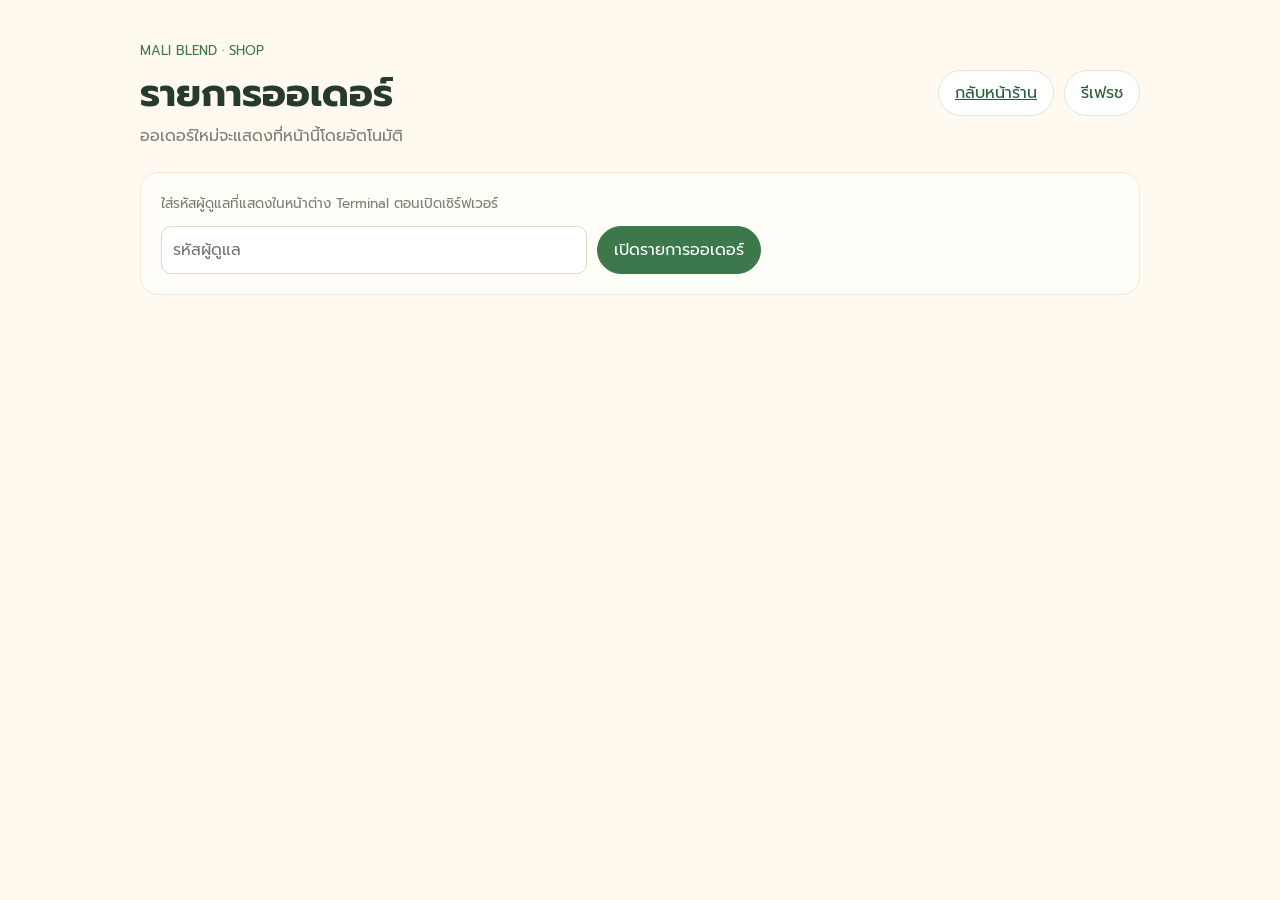
<file: orders.html>
<!doctype html>
<html lang="th">
<head>
    <meta charset="utf-8">
    <meta name="viewport" content="width=device-width, initial-scale=1">
    <title>รายการออเดอร์ | MALI BLEND</title>
    <link rel="preconnect" href="https://fonts.googleapis.com">
    <link rel="preconnect" href="https://fonts.gstatic.com" crossorigin>
    <link href="https://fonts.googleapis.com/css2?family=Prompt:wght@400;500;600;700&display=swap" rel="stylesheet">
    <style>
        :root{font-family:Prompt,sans-serif;color:#263b2d;background:#fff9ef;font-synthesis:none}*{box-sizing:border-box}body{margin:0}.wrap{width:min(1000px,calc(100% - 32px));margin:38px auto}.head{display:flex;justify-content:space-between;align-items:center;gap:20px;margin-bottom:24px}.eyebrow{color:#3c784b;font-size:.82rem}h1{margin:2px 0;font-size:clamp(1.7rem,4vw,2.4rem)}p{margin:0;color:#778175}.tools{display:flex;gap:10px;align-items:center}.button{font:inherit;border:1px solid #dce7d9;border-radius:999px;padding:10px 16px;background:white;color:#285b39;cursor:pointer}.button.primary{background:#3c784b;color:white;border-color:#3c784b}.panel{padding:20px;border:1px solid #eee8dc;border-radius:18px;background:#fffdf8}.login{display:flex;gap:10px;max-width:600px}.login input{flex:1;min-width:0;border:1px solid #ddd8cd;border-radius:10px;padding:11px;font:inherit}.orders{display:grid;gap:14px;margin-top:18px}.order{padding:18px;border:1px solid #eee8dc;border-radius:16px;background:white}.order-top{display:flex;justify-content:space-between;gap:12px;align-items:start}.order h2{margin:0;font-size:1.08rem}.order time{color:#8a9185;font-size:.8rem}.order-meta{margin:3px 0 12px}.items{margin:0;padding-left:20px}.items li{padding:2px 0}.order-bottom{display:flex;justify-content:space-between;gap:12px;align-items:center;margin-top:14px;padding-top:12px;border-top:1px solid #f0eee8}.status{font:inherit;border:1px solid #dce7d9;border-radius:9px;padding:7px;background:#fff}.error{color:#a53535;margin-top:12px}.empty{text-align:center;padding:38px;color:#778175}.hint{margin:0 0 12px;font-size:.85rem}@media(max-width:600px){.head{align-items:flex-start;flex-direction:column}.tools{width:100%;justify-content:space-between}.login{flex-direction:column}.order-top,.order-bottom{align-items:flex-start;flex-direction:column}}
    </style>
</head>
<body>
    <main class="wrap">
        <header class="head"><div><span class="eyebrow">MALI BLEND · SHOP</span><h1>รายการออเดอร์</h1><p>ออเดอร์ใหม่จะแสดงที่หน้านี้โดยอัตโนมัติ</p></div><div class="tools"><a class="button" href="./">กลับหน้าร้าน</a><button class="button" id="refresh" type="button">รีเฟรช</button></div></header>
        <section class="panel" id="loginPanel"><p class="hint">ใส่รหัสผู้ดูแลที่แสดงในหน้าต่าง Terminal ตอนเปิดเซิร์ฟเวอร์</p><form class="login" id="loginForm"><input id="adminKey" type="password" autocomplete="current-password" placeholder="รหัสผู้ดูแล" required><button class="button primary" type="submit">เปิดรายการออเดอร์</button></form><p class="error" id="error" hidden></p></section>
        <section class="orders" id="orders" aria-live="polite"></section>
    </main>
    <script>
        const keyInput=document.querySelector('#adminKey'), loginPanel=document.querySelector('#loginPanel'), errorBox=document.querySelector('#error'), ordersBox=document.querySelector('#orders');
        let adminKey=sessionStorage.getItem('maliShopAdminKey')||'';
        const statuses=['ใหม่','กำลังทำ','พร้อมรับ','เสร็จแล้ว','ยกเลิก'];
        const escDate=value=>new Date(value).toLocaleString('th-TH',{dateStyle:'medium',timeStyle:'short'});
        async function request(path,options={}){const response=await fetch(path,{...options,headers:{'Content-Type':'application/json','Authorization':`Bearer ${adminKey}`,...options.headers}});const result=await response.json();if(!response.ok)throw new Error(result.error||'เกิดข้อผิดพลาด');return result}
        function showError(message){errorBox.textContent=message;errorBox.hidden=false}
        async function loadOrders(){if(!adminKey)return;try{const {orders}=await request('/api/orders');loginPanel.hidden=true;ordersBox.replaceChildren();if(!orders.length){const empty=document.createElement('div');empty.className='panel empty';empty.textContent='ยังไม่มีออเดอร์ใหม่';ordersBox.append(empty);return}for(const order of orders){const card=document.createElement('article');card.className='order';const top=document.createElement('div');top.className='order-top';const title=document.createElement('h2');title.textContent=`${order.number} · ${order.customer}`;const time=document.createElement('time');time.textContent=escDate(order.created_at);top.append(title,time);const meta=document.createElement('p');meta.className='order-meta';meta.textContent=`โทร ${order.phone}`;const list=document.createElement('ul');list.className='items';for(const item of order.items){const li=document.createElement('li');const options=[item.style,item.sweetness!==undefined?`หวาน ${item.sweetness}%`:'',item.toppings?.length?`เพิ่ม ${item.toppings.join(', ')}`:''].filter(Boolean).join(' · ');li.textContent=`${item.name}${options?` (${options})`:''} × ${item.quantity} · ฿${item.unitPrice*item.quantity}`;list.append(li)}const bottom=document.createElement('div');bottom.className='order-bottom';const total=document.createElement('strong');total.textContent=`รวม ฿${order.total}`;const select=document.createElement('select');select.className='status';select.setAttribute('aria-label',`เปลี่ยนสถานะ ${order.number}`);for(const value of statuses){const option=document.createElement('option');option.value=value;option.textContent=value;option.selected=value===order.status;select.append(option)}select.addEventListener('change',async()=>{try{await request(`/api/orders/${encodeURIComponent(order.number)}/status`,{method:'PATCH',body:JSON.stringify({status:select.value})})}catch(error){showError(error.message);select.value=order.status}});bottom.append(total,select);card.append(top,meta,list,bottom);ordersBox.append(card)}}catch(error){loginPanel.hidden=false;showError(error.message);if(error.message.includes('รหัสผู้ดูแล')){adminKey='';sessionStorage.removeItem('maliShopAdminKey')}}}
        document.querySelector('#loginForm').addEventListener('submit',async event=>{event.preventDefault();adminKey=keyInput.value;sessionStorage.setItem('maliShopAdminKey',adminKey);errorBox.hidden=true;await loadOrders()});document.querySelector('#refresh').addEventListener('click',loadOrders);if(adminKey){loginPanel.hidden=true;loadOrders()}setInterval(loadOrders,5000);
    </script>
</body>
</html>
</file>
